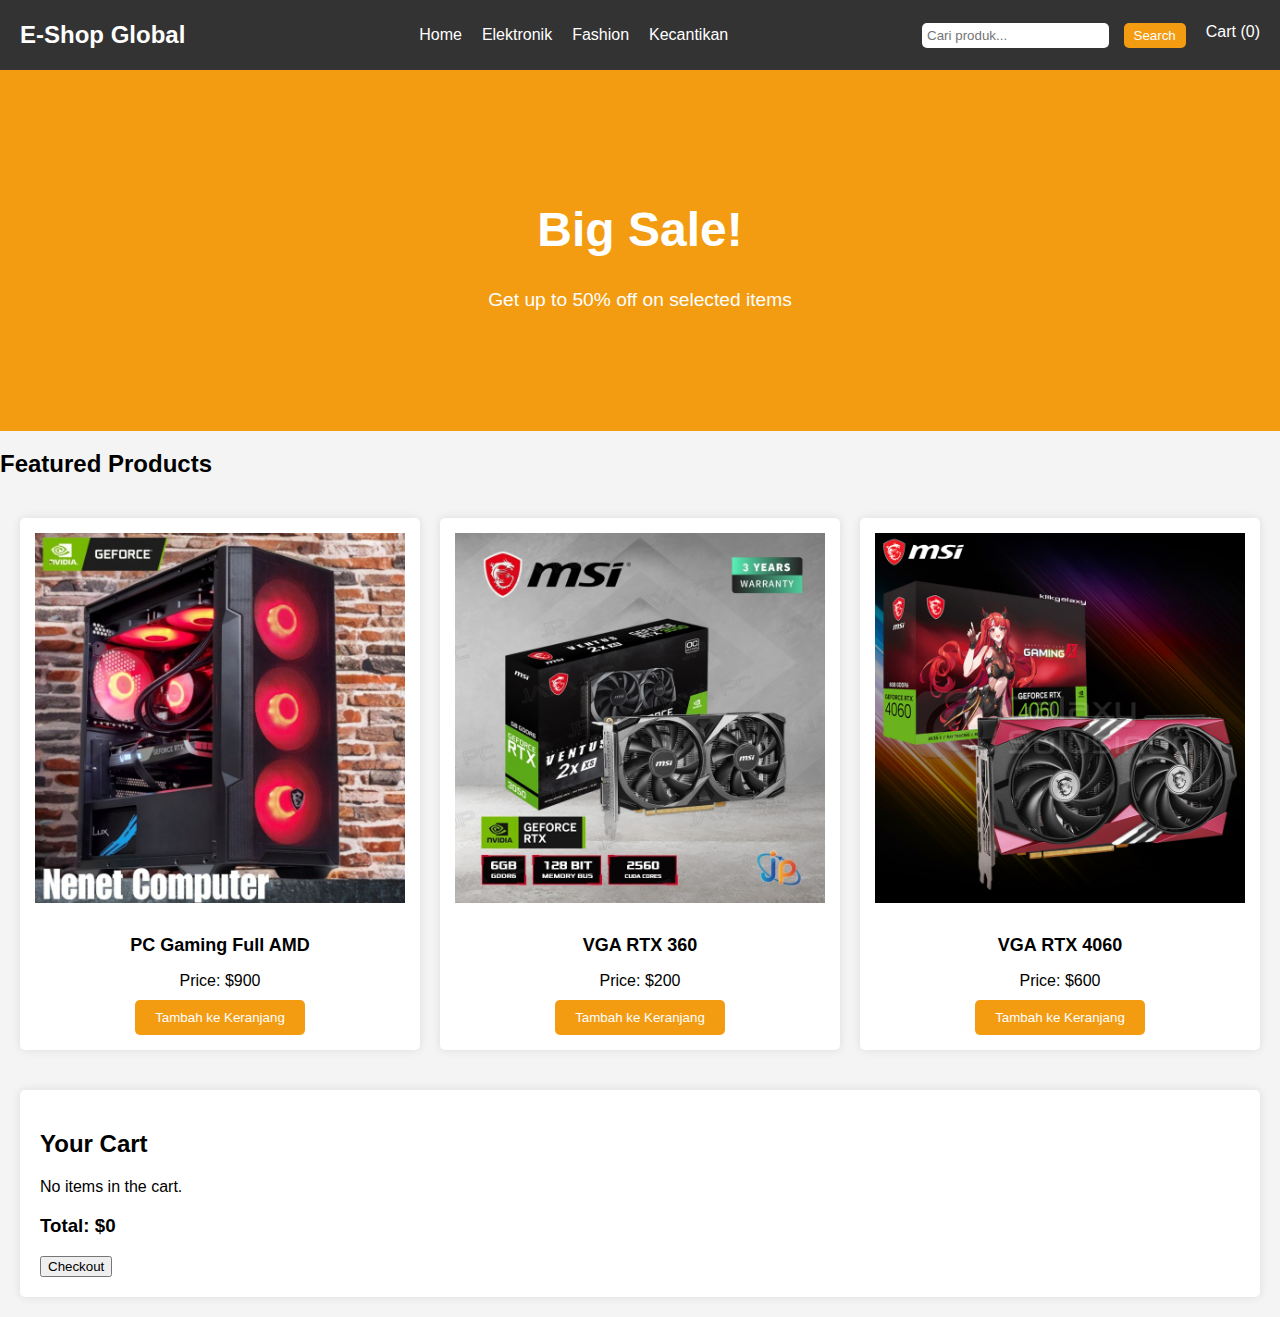
<file: index.html>
<!DOCTYPE html>
<html lang="en">
<head>
    <meta charset="UTF-8">
    <meta name="viewport" content="width=device-width, initial-scale=1.0">
    <title>E-commerce Website</title>
    <link rel="stylesheet" href="style.css">
</head>
<body>
    <!-- Navbar -->
    <nav>
        <div class="logo">
            <a href="#">E-Shop Global</a>
        </div>
        <div class="menu-toggle" id="mobile-menu">
            <span class="bar"></span>
            <span class="bar"></span>
            <span class="bar"></span>
        </div>
        <ul class="nav-links">
            <li><a href="index.html">Home</a></li>
            <li><a href="electronics.html">Elektronik</a></li>
            <li><a href="fashion.html">Fashion</a></li>
            <li><a href="beauty.html">Kecantikan</a></li>
        </ul>
        <div class="search-cart">
            <div class="search-bar">
                <input type="text" id="search-input" placeholder="Cari produk...">
                <button onclick="searchProduct()">Search</button>
            </div>
            <div class="cart">
                <a href="#cart">Cart (0)</a>
            </div>
        </div>
    </nav>

    <!-- Banner Promo -->
    <section id="home">
        <div class="banner">
            <h1>Big Sale!</h1>
            <p>Get up to 50% off on selected items</p>
        </div>
    </section>

    <!-- Product Grid -->
    <section id="products">
        <h2>Featured Products</h2>
        <div class="product-grid">
            <div class="product">
                <img src="kom1.jpeg" alt="Product 1">
                <h3>PC Gaming Full AMD</h3>
                <p>Price: $900</p>
                <button onclick="addToCart('Product 1', 100)">Tambah ke Keranjang</button>
            </div>
            <div class="product">
                <img src="vga1.jpeg" alt="Product 2">
                <h3>VGA RTX 360</h3>
                <p>Price: $200</p>
                <button onclick="addToCart('Product 2', 200)">Tambah ke Keranjang</button>
            </div>
            <div class="product">
                <img src="vga2.jpeg" alt="Product 3">
                <h3>VGA RTX 4060</h3>
                <p>Price: $600</p>
                <button onclick="addToCart('Product 3', 150)">Tambah ke Keranjang</button>
            </div>
        </div>
    </section>

    <!-- Cart -->
    <section id="cart">
        <h2>Your Cart</h2>
        <div id="cart-items">
            <p>No items in the cart.</p>
        </div>
        <h3>Total: $<span id="total-price">0</span></h3>
        <button onclick="checkout()">Checkout</button>
    </section>

    <script src="script.js"></script>
</body>
</html>
</file>
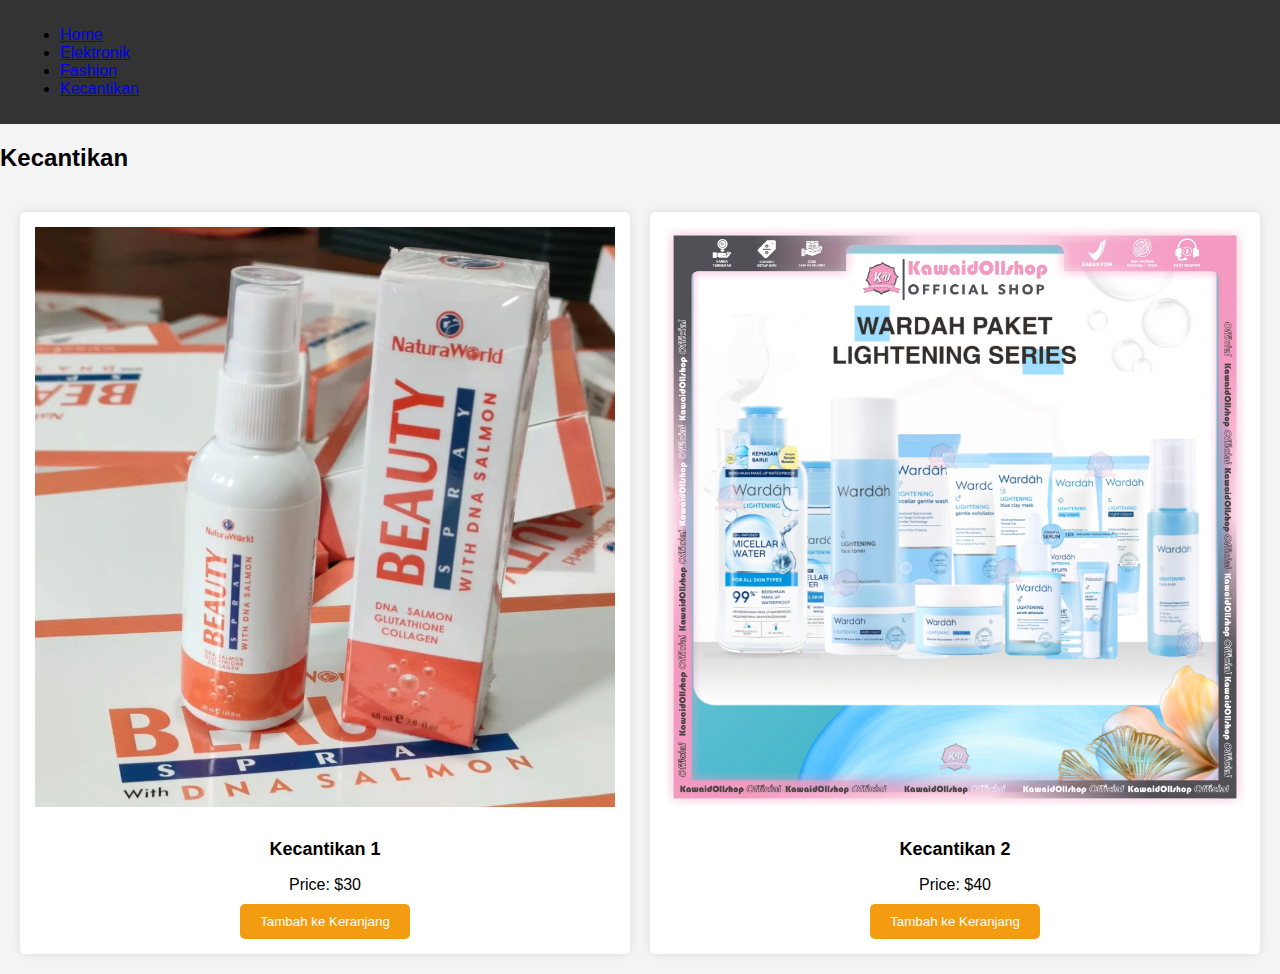
<file: beauty.html>
<!DOCTYPE html>
<html lang="en">
<head>
    <meta charset="UTF-8">
    <meta name="viewport" content="width=device-width, initial-scale=1.0">
    <title>Kecantikan</title>
    <link rel="stylesheet" href="style.css">
</head>
<body>
    <nav>
        <ul>
            <li><a href="index.html">Home</a></li>
            <li><a href="electronics.html">Elektronik</a></li>
            <li><a href="fashion.html">Fashion</a></li>
            <li><a href="beauty.html">Kecantikan</a></li>
        </ul>
    </nav>
    <section id="beauty">
        <h2>Kecantikan</h2>
        <div class="product-grid">
            <div class="product">
                <img src="beauty1.jpeg" alt="Kecantikan 1">
                <h3>Kecantikan 1</h3>
                <p>Price: $30</p>
                <button onclick="addToCart('Kecantikan 1', 30)">Tambah ke Keranjang</button>
            </div>
            <div class="product">
                <img src="beauty2.jpeg" alt="Kecantikan 2">
                <h3>Kecantikan 2</h3>
                <p>Price: $40</p>
                <button onclick="addToCart('Kecantikan 2', 40)">Tambah ke Keranjang</button>
            </div>
        </div>
    </section>

    <script src="script.js"></script>
</body>
</html>
</file>
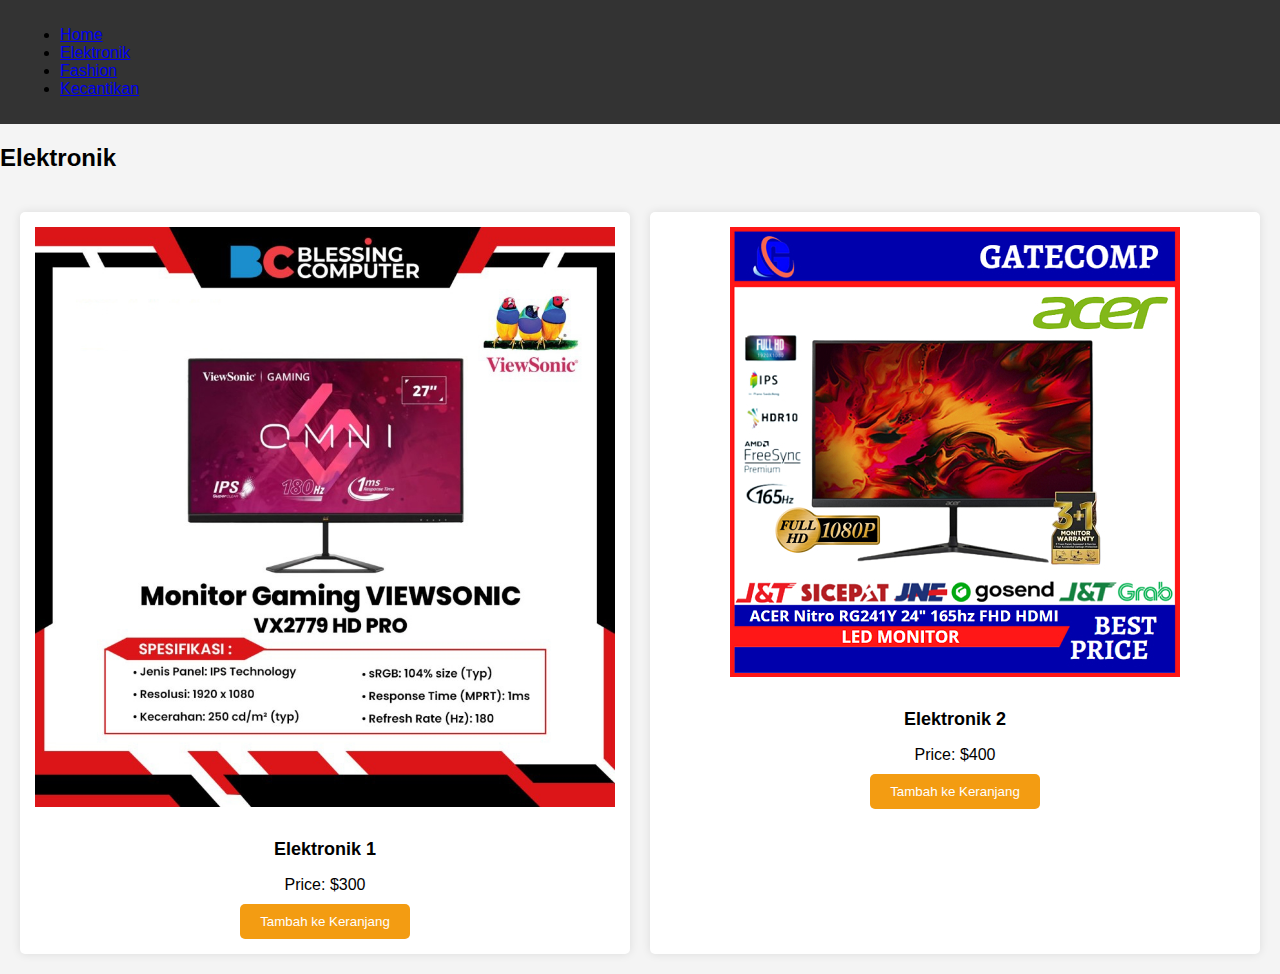
<file: electronics.html>
<!DOCTYPE html>
<html lang="en">
<head>
    <meta charset="UTF-8">
    <meta name="viewport" content="width=device-width, initial-scale=1.0">
    <title>Elektronik</title>
    <link rel="stylesheet" href="style.css">
</head>
<body>
    <nav>
        <ul>
            <li><a href="index.html">Home</a></li>
            <li><a href="electronics.html">Elektronik</a></li>
            <li><a href="fashion.html">Fashion</a></li>
            <li><a href="beauty.html">Kecantikan</a></li>
        </ul>
    </nav>

    <section id="electronics">
        <h2>Elektronik</h2>
        <div class="product-grid">
            <div class="product">
                <img src="mo1.jpeg" alt="Elektronik 1">
                <h3>Elektronik 1</h3>
                <p>Price: $300</p>
                <button onclick="addToCart('Elektronik 1', 300)">Tambah ke Keranjang</button>
            </div>
            <div class="product">
                <img src="mo2.jpeg" alt="Elektronik 2">
                <h3>Elektronik 2</h3>
                <p>Price: $400</p>
                <button onclick="addToCart('Elektronik 2', 400)">Tambah ke Keranjang</button>
            </div>
        </div>
    </section>

    <script src="script.js"></script>
</body>
</html>
</file>
<file: style.css>
/* General Styling */
body {
    font-family: Arial, sans-serif;
    margin: 0;
    padding: 0;
    background-color: #f4f4f4;
}

/* Navbar Styling */
nav {
    background-color: #333;
    padding: 10px 20px;
    display: flex;
    justify-content: space-between;
    align-items: center;
}

.logo a {
    font-size: 1.5rem;
    font-weight: bold;
    color: white;
    text-decoration: none;
}

.nav-links {
    display: flex;
    list-style: none;
    gap: 20px;
}

.nav-links li a {
    color: white;
    text-decoration: none;
    font-size: 1rem;
}

.nav-links li a:hover {
    color: #f39c12;
}

.search-cart {
    display: flex;
    gap: 20px;
}

.search-bar input {
    padding: 5px;
    border-radius: 5px;
    border: none;
    margin-right: 10px;
}

.search-bar button {
    background-color: #f39c12;
    color: white;
    border: none;
    padding: 5px 10px;
    cursor: pointer;
    border-radius: 5px;
}

.cart a {
    color: white;
    text-decoration: none;
    font-size: 1rem;
}

.menu-toggle {
    display: none;
    cursor: pointer;
}

.menu-toggle .bar {
    width: 25px;
    height: 3px;
    background-color: white;
    margin: 5px;
}

/* Banner Section */
.banner {
    text-align: center;
    background: #f39c12;
    color: white;
    padding: 100px 0;
}

.banner h1 {
    font-size: 3rem;
}

.banner p {
    font-size: 1.2rem;
}

/* Product Grid */
.product-grid {
    display: grid;
    grid-template-columns: repeat(auto-fit, minmax(200px, 1fr));
    gap: 20px;
    padding: 20px;
}

.product {
    background-color: white;
    padding: 15px;
    text-align: center;
    border-radius: 5px;
    box-shadow: 0 0 10px rgba(0, 0, 0, 0.1);
}

.product img {
    max-width: 100%;
    height: auto;
    margin-bottom: 10px;
}

.product h3 {
    font-size: 18px;
    margin-bottom: 10px;
}

.product p {
    font-size: 16px;
    margin-bottom: 10px;
}

.product button {
    padding: 10px 20px;
    background-color: #f39c12;
    color: white;
    border: none;
    border-radius: 5px;
    cursor: pointer;
}

.product button:hover {
    background-color: #e67e22;
}

/* Cart Section */
#cart {
    padding: 20px;
    background-color: white;
    margin: 20px;
    border-radius: 5px;
    box-shadow: 0 0 10px rgba(0, 0, 0, 0.1);
}

#cart h2 {
    margin-bottom: 20px;
}

#cart table {
    width: 100%;
    border-collapse: collapse;
}

#cart table th, #cart table td {
    padding: 10px;
    border-bottom: 1px solid #ddd;
    text-align: left;
}

/* Mobile Styles */
@media (max-width: 768px) {
    .menu-toggle {
        display: block;
    }

    .nav-links {
        position: absolute;
        right: 0;
        height: 100vh;
        top: 60px;
        background-color: #333;
        display: flex;
        flex-direction: column;
        align-items: center;
        width: 100%;
        transform: translateX(100%);
        transition: transform 0.3s ease-in-out;
    }

    .nav-links.active {
        transform: translateX(0);
    }

    .product-grid {
        grid-template-columns: 1fr;
    }
}

@media (max-width: 480px) {
    .product button {
        padding: 8px 16px;
    }
}
</file>
